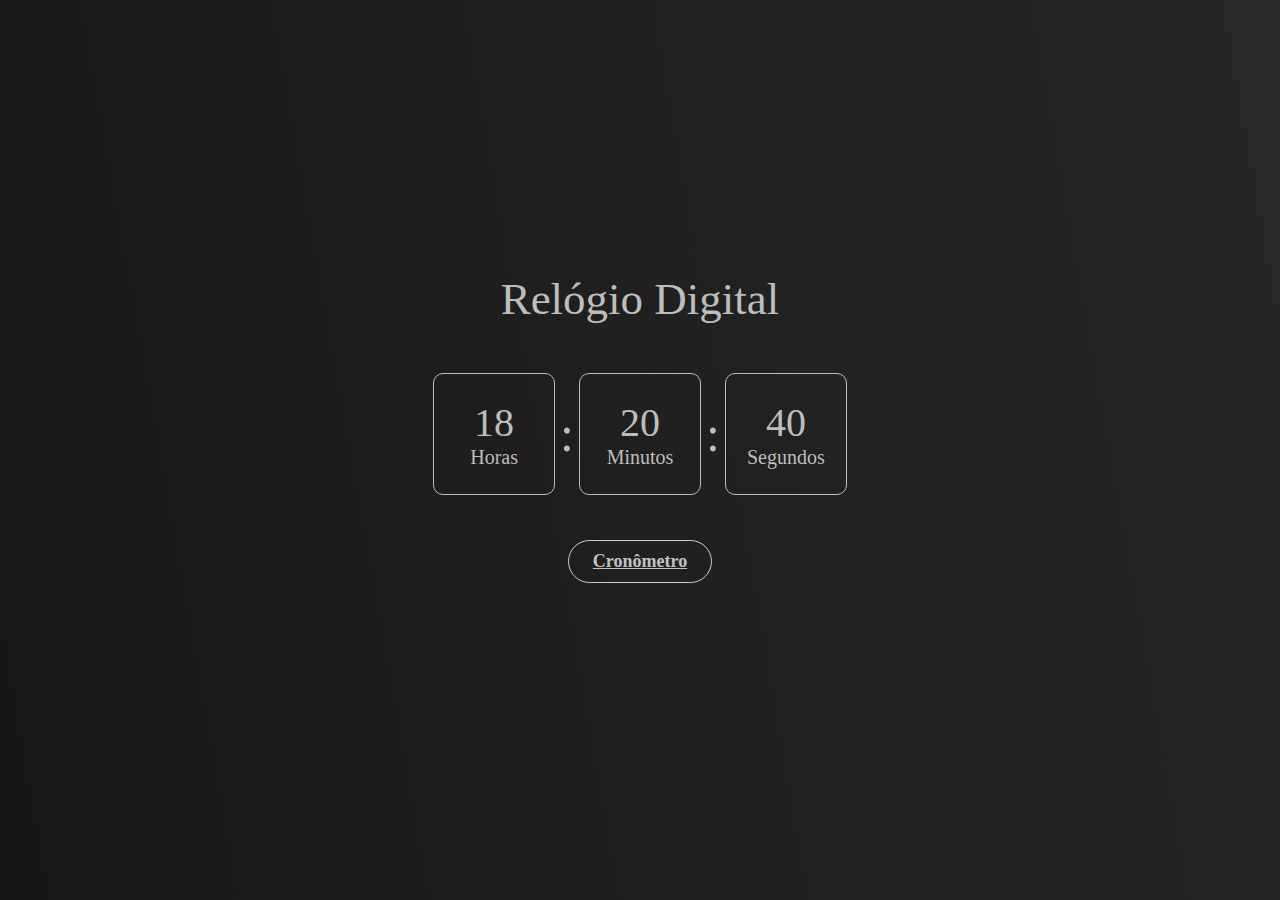
<file: index.html>
<!DOCTYPE html>
<html lang="pt">
<head>
  <meta charset="UTF-8">
  <meta name="viewport" content="width=device-width, initial-scale=1.0">
  <title>Clock Digital | TonyZin</title>
  <link rel="stylesheet" href="./CSS/style.css">
</head>
<body>
  <div class="container">
    <div class="titulo">Relógio Digital</div>
  <div class="clock">
    <div class="hours">
      <div id="hours-display">12</div>
      <div class="horas">Horas</div>
    </div>
    <div class="divisor">:</div>
    <div class="minutes">
      <div id="minutes-display">00</div>
      <div class="minutos">Minutos</div>
    </div>
    <div class="divisor">:</div>
    <div class="seconds">
      <div id="seconds-display">00</div>
      <div class="segundos">Segundos</div>
    </div>
  </div>
  <div class="container-2">
    <a href="cronometro.html" id="start-cronometer" class="button">Cronômetro</a>
  </div>
  <script src="./JS/script.js"></script>
</body>
</html>
</file>
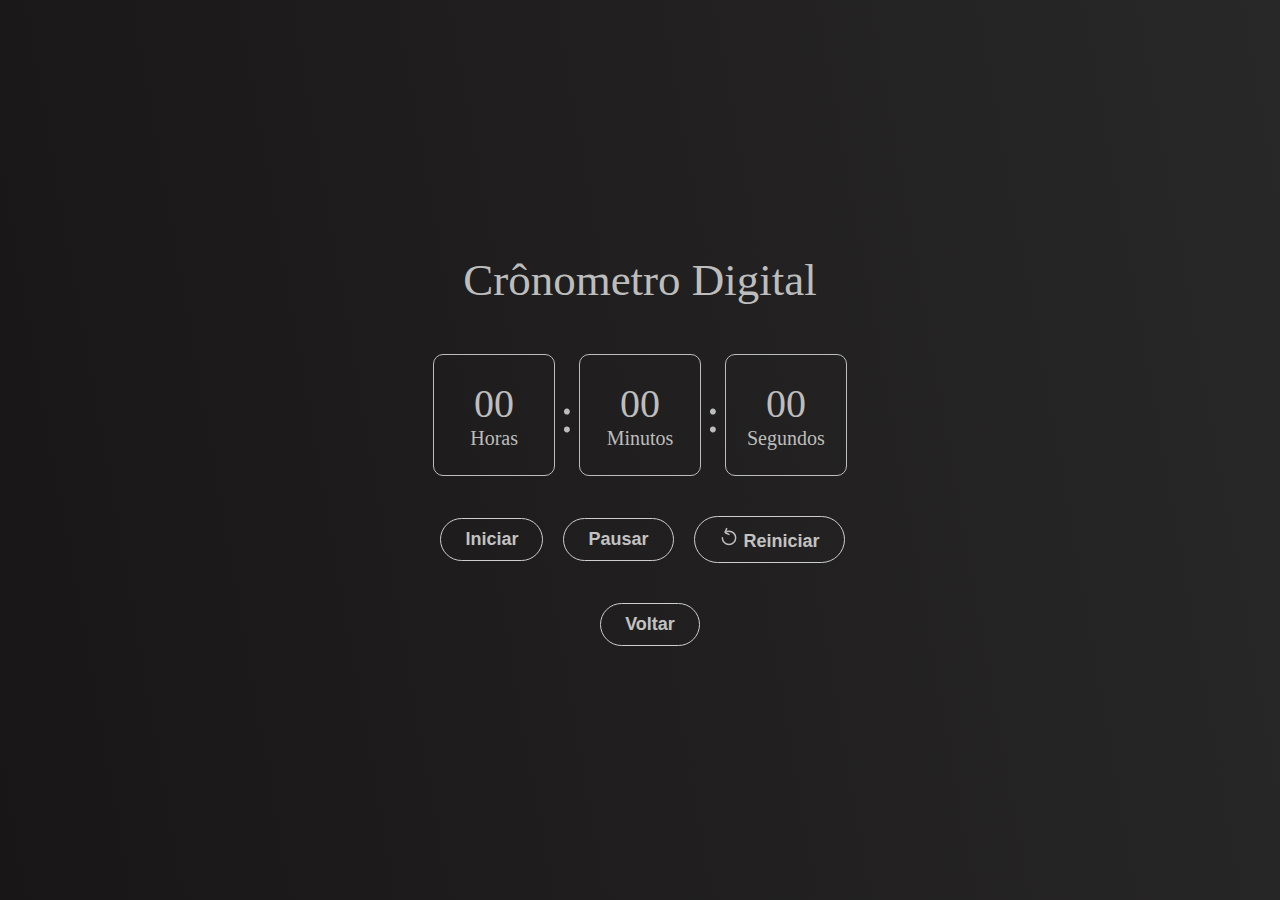
<file: cronometro.html>
<!DOCTYPE html>
<html lang="pt">
<head>
  <meta charset="UTF-8">
  <meta name="viewport" content="width=device-width, initial-scale=1.0">
  <title>Crônometro Digital | TonyZin</title>
  <link rel="stylesheet" href="./CSS/style.css">
</head>
<body>
  <div class="container-3">
    <div class="titulo">Crônometro Digital</div>
  <div class="cronometro">
    <div class="hours">
      <div id="hours-display">00</div>
      <div class="horas">Horas</div>
    </div>
    <div class="divisor">:</div>
    <div class="minutes">
      <div id="minutes-display">00</div>
      <div class="minutos">Minutos</div>
    </div>
    <div class="divisor">:</div>
    <div class="seconds">
      <div id="seconds-display">00</div>
      <div class="segundos">Segundos</div>
    </div>
  </div>
  <div class="container-4">
  <button class="button" id="start-btn">Iniciar</button>
  <button class="button" id="pause-btn">Pausar</button>
  <button class="button" id="restart-btn">
    <div class="icon-text-container">
      <svg class="svg-icon" fill="none" height="20" viewBox="0 0 20 20" width="20" xmlns="http://www.w3.org/2000/svg">
        <path d="m3.33337 10.8333c0 3.6819 2.98477 6.6667 6.66663 6.6667 3.682 0 6.6667-2.9848 6.6667-6.6667 0-3.68188-2.9847-6.66664-6.6667-6.66664-1.29938 0-2.51191.37174-3.5371 1.01468"></path><path d="m7.69867 1.58163-1.44987 3.28435c-.18587.42104.00478.91303.42582 1.0989l3.28438 1.44986"></path></></svg>
        <span class="label">Reiniciar</span>
        </div>    
  </div>
  <button class="back" id="back-btn">Voltar</button>
  <script src="./JS/cronometro.js"></script>
</body>
</html>
</file>
<file: CSS/style.css>
* {
  padding: 0px;
  margin: 0px;
}

.container {
  display: flex;
  flex-direction: column;
  align-items: center;
  justify-content: center;
  height: 100vh;
}

.titulo {
  height: 100px;
  justify-content: center;
  align-items: center;
  color: #bdbdbd;
  font-size: 45px;
}

body {
  justify-content: center;
  align-items: center;
  display: flex;
  height: 100vh;
  font-family: Inter;
  background: linear-gradient(80deg,#181616, #292828);
}

.clock {
  align-items: center;
  justify-content: center;
  display: flex;
  position: relative;
}

.cronometro {
  align-items: center;
  justify-content: center;
  display: flex;
  position: relative;
}

.minutes {
  display: flex;
  flex-direction: column;
  align-items: center;
  justify-content: center;
  width: 120px;
  height: 120px;
  border-radius: 10px;
  border: 0.5px solid #bdbdbd;
  color: #bdbdbd;
  font-size: 40px;
}
#minutes-display {
  font-size: 40px;
}

.seconds {
  display: flex;
  flex-direction: column;
  align-items: center;
  justify-content: center;
  width: 120px;
  height: 120px;
  border-radius: 10px;
  border: 0.5px solid #bdbdbd;
  color: #bdbdbd;
  font-size: 40px;
}
#seconds-display {
  font-size: 40px;
}
.hours {
  display: flex;
  flex-direction: column;
  align-items: center;
  justify-content: center;
  width: 120px;
  height: 120px;
  border-radius: 10px;
  border: 0.5px solid #bdbdbd;
  color: #bdbdbd;
  font-size: 40px;
}

#hours-display {
  font-size: 40px;
}

.minutos{
  color: #bdbdbd;
  font-size: 20px;
}

.segundos{
  color: #bdbdbd;
  font-size: 20px;
}

.horas {
  color: #bdbdbd;
  font-size: 20px;
}

.divisor {
  padding: 5px;
  color: #bdbdbd;
  font-size: 50px;
}

.button {
  padding: 15px 30px;
  margin-left: 20px;
  cursor: pointer;
  position: relative;
  padding: 10px 24px;
  font-size: 18px;
  color: rgb(194, 194, 194);
  border: 1px solid rgb(206, 206, 206);
  border-radius: 34px;
  background-color: transparent;
  font-weight: 600;
  transition: all 0.3s cubic-bezier(0.23, 1, 0.320, 1);
  overflow: hidden;
}

.button::before {
  content: '';
  position: absolute;
  inset: 0;
  margin: auto;
  width: 50px;
  height: 50px;
  border-radius: inherit;
  scale: 0;
  z-index: -1;
  background-color: rgb(194, 194, 194);
  transition: all 0.6s cubic-bezier(0.23, 1, 0.320, 1);
}

.button:hover::before {
  scale: 3;
}

.button:hover {
  color: #212121;
  scale: 1.1;
  box-shadow: 0 0px 20px rgba(255, 255, 255, 0.4);
}

.button:active {
  scale: 1;
}

.button:hover .svg-icon {
  animation: spin 2s linear infinite;
}

@keyframes spin {
  0% {
    transform: rotate(0deg);
  }

  100% {
    transform: rotate(-360deg);
  }
}

.svg-icon {
  stroke: #bdbdbd;
  stroke-linecap: round;
  stroke-width: 1.5;
}

.svg-icon:hover {
  color: #212121;
  scale: 1.1;
  box-shadow: 0 0px 20px rgba(255, 255, 255, 0.4);
}


.container-2 {
  display: flex;
  align-items: center;
  justify-content: space-between;
  padding: 45px;
  margin-right: 20px;
}

.container-3 {
  display: flex;
  flex-direction: column;
  align-items: center;
  justify-content: center;
  height: 100vh;
}

.container-4 {
  display: flex;
  align-items: center;
  justify-content: space-between;
  padding: 40px;
  margin-right: 15px;
}

.back {
  padding: 15px 30px;
  margin-left: 20px;
  cursor: pointer;
  position: relative;
  padding: 10px 24px;
  font-size: 18px;
  color: rgb(194, 194, 194);
  border: 1px solid rgb(206, 206, 206);
  border-radius: 34px;
  background-color: transparent;
  font-weight: 600;
  transition: all 0.3s cubic-bezier(0.23, 1, 0.320, 1);
  overflow: hidden;
}

.back::before {
  content: '';
  position: absolute;
  inset: 0;
  margin: auto;
  width: 50px;
  height: 50px;
  border-radius: inherit;
  scale: 0;
  z-index: -1;
  background-color: rgb(194, 194, 194);
  transition: all 0.6s cubic-bezier(0.23, 1, 0.320, 1);
}

.back:hover::before {
  scale: 3;
}

.back:hover {
  color: #212121;
  scale: 1.1;
  box-shadow: 0 0px 20px rgba(255, 255, 255, 0.4);
}

.back:active {
  scale: 1;
}
</file>
